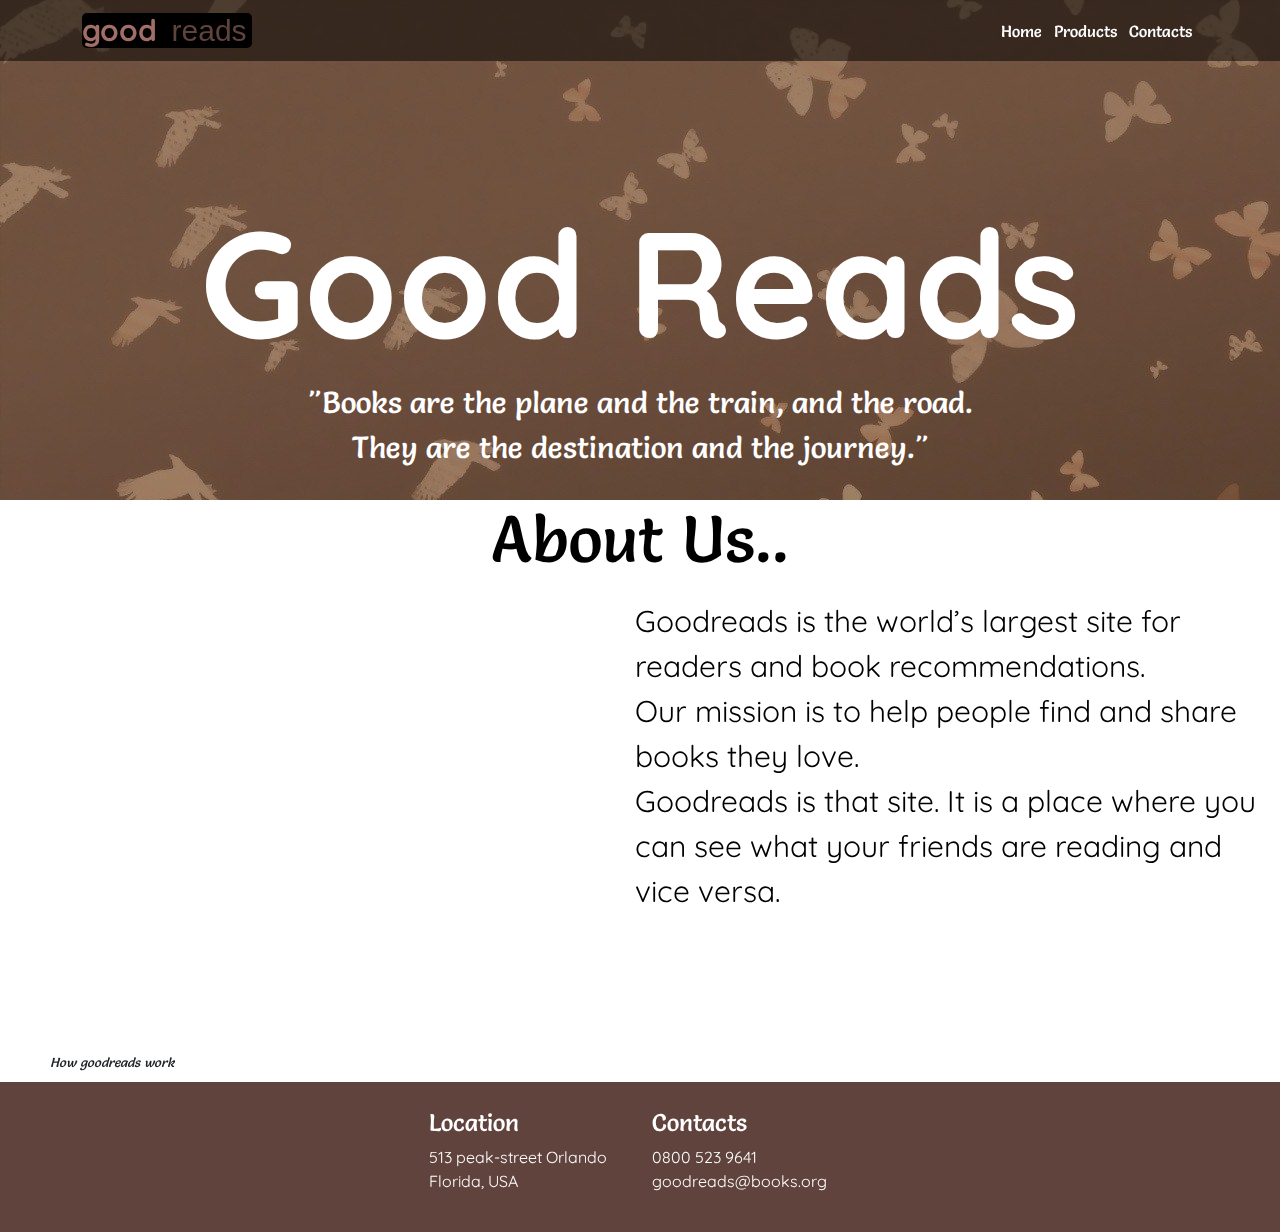
<file: index.html>
<!DOCTYPE html>
<html lang="en">

<head>
    <meta charset="UTF-8">
    <meta http-equiv="X-UA-Compatible" content="IE=edge">
    <meta name="viewport" content="width=device-width, initial-scale=1.0">
    <link rel="stylesheet" href="/css/bootstrap.min.css">
    <link rel="stylesheet" href="/css/style.css">
    <title>Book</title>
</head>

<body>

    <div class="home">
        <div class="good">
            <nav class="navbar navbar-expand-sm  navbar-dark fixed-top">
                <div class="container">
                    <div class="navbar-header">
                        <a href=""><strong>good</strong>
                            <scan>reads</scan>
                        </a>
                    </div>
                    <ul class="nav navbar-nav">
                        <li><a href="index.html">Home</a></li>
                        <li><a href="product.html">Products</a></li>
                        <li><a href="#contacts">Contacts</a></li>
                    </ul>
                </div>
            </nav>

            <div class="reads">
                <h1>Good Reads</h1>
                <p class="book">"Books are the plane and the train, and the road.<br> They are the destination and the
                    journey."</p>
            </div>
        </div>
    </div>
    <div id="about">
        <h2>About Us..</h2>
        <div class="lak">
            <div class="vid">
                <iframe width="580" height="452" src="https://www.youtube.com/embed/-7aG8mLBkys"
                    title="YouTube video player" frameborder="0"
                    allow="accelerometer; autoplay; clipboard-write; encrypted-media; gyroscope; picture-in-picture"
                    allowfullscreen></iframe>
                <h4><cite>How goodreads work</cite></h4>
            </div>
            <div class="lok">
                <p id="good">Goodreads is the world’s largest site for readers and book recommendations.<br>Our mission
                    is to help people find and share books they love.<br>Goodreads is that site. It is a place where you
                    can see what your friends are reading and vice versa.</p>
            </div>
        </div>
    </div>

    <footer>
        <div id="state">
            <div class="loc">
                <h4>Location</h4>
                <p> 513 peak-street Orlando<br> Florida, USA</p>
            </div>
            <div class="cont">
                <h4>Contacts</h4>
                <p>0800 523 9641<br>goodreads@books.org</p>
            </div>
        </div>
    </footer>
</body>

</html>
</file>
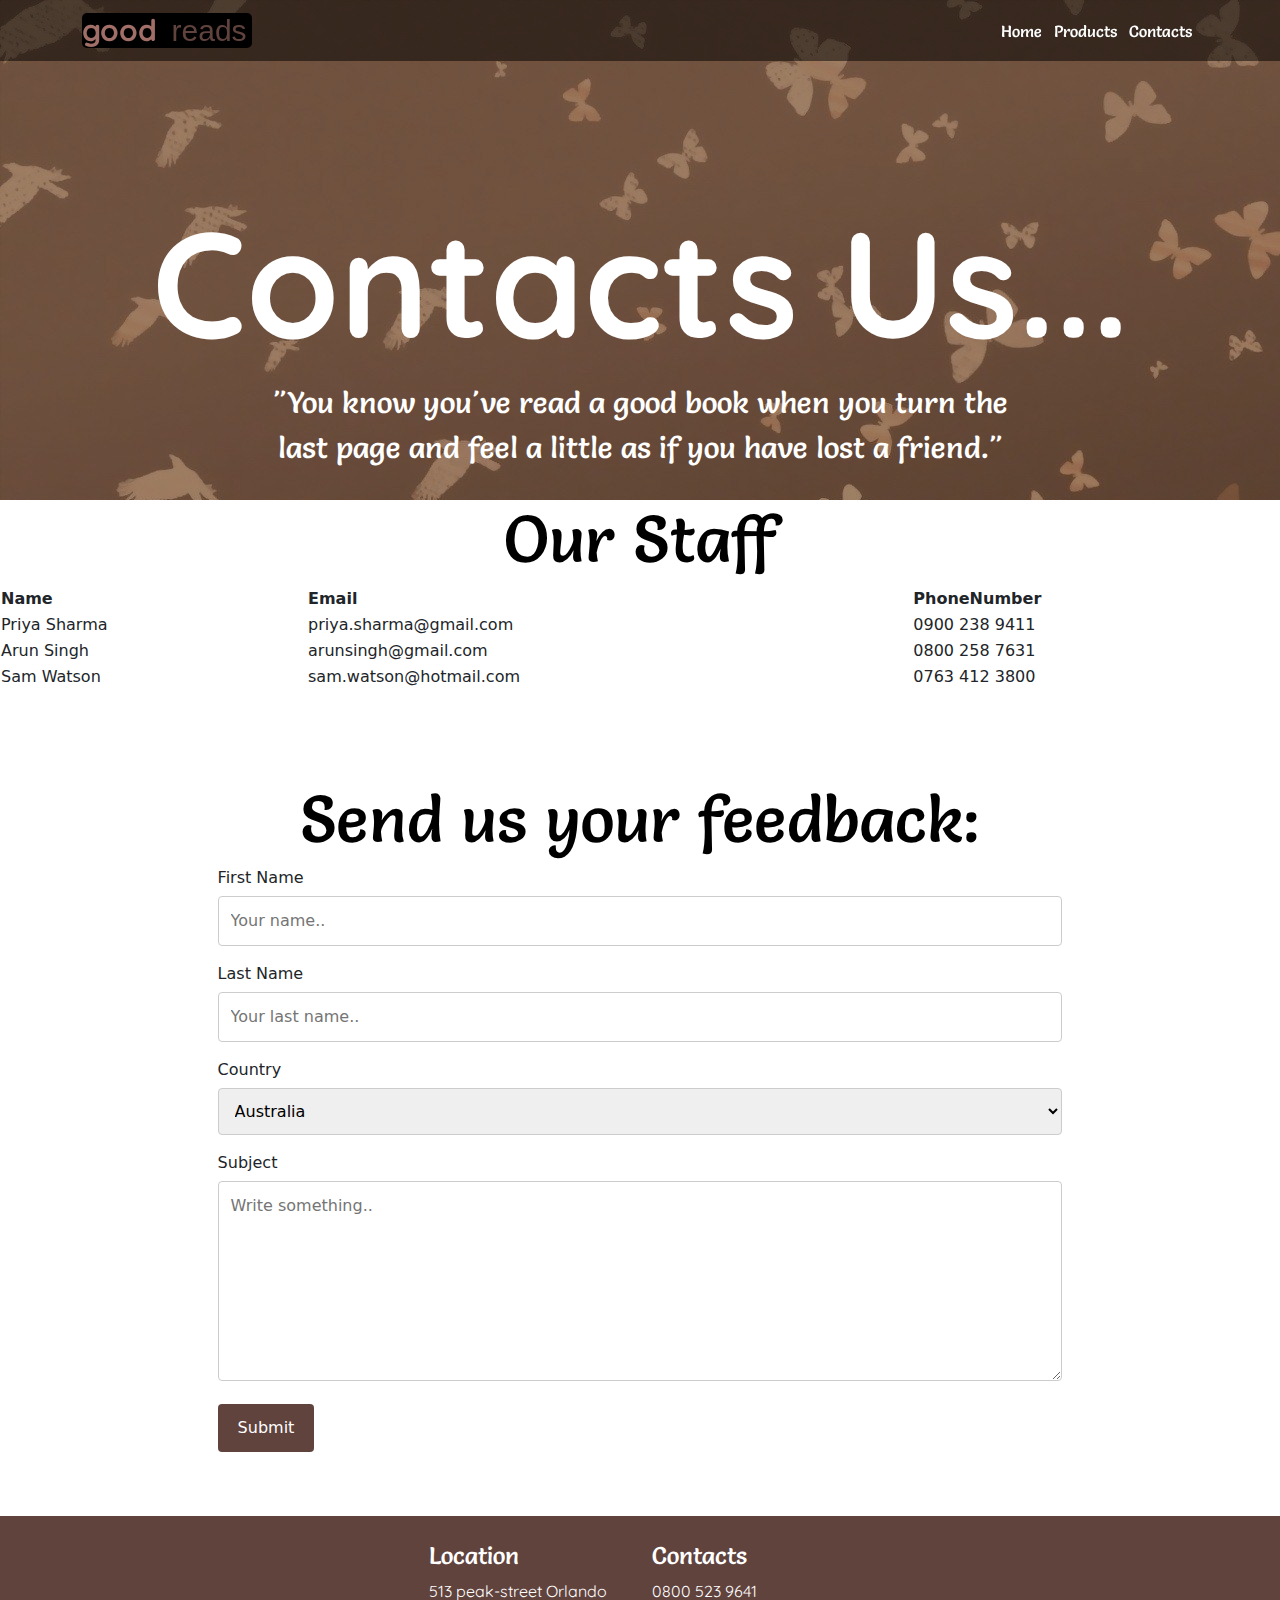
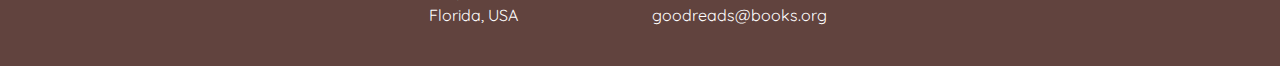
<file: contacts.html>
<!DOCTYPE html>
<html lang="en">

<head>
    <meta charset="UTF-8">
    <meta http-equiv="X-UA-Compatible" content="IE=edge">
    <meta name="viewport" content="width=device-width, initial-scale=1.0">
    <link rel="stylesheet" href="css/bootstrap.min.css">
    <link rel="stylesheet" href="css/contact.css">
    <title>Contacts</title>
</head>

<body>
    <div class="tack">
        <div class="conn">
            <nav class="navbar navbar-expand-sm  navbar-dark fixed-top">
                <div class="container">
                    <div class="navbar-header">
                        <a href=""><strong>good</strong>
                            <scan>reads</scan>
                        </a>
                    </div>
                    <ul class="nav navbar-nav">
                        <li><a href="index.html">Home</a></li>
                        <li><a href="product.html">Products</a></li>
                        <li><a href="contacts.html">Contacts</a></li>
                    </ul>
                </div>
            </nav>
            <h1>Contacts Us...</h1>
            <p class="last">"You know you've read a good book when you turn the <br>last page and feel a little as if
                you have lost a friend."</p>
        </div>
    </div>
    <h2>Our Staff</h2>
    <table style="width:100%">
        <tr id="credit">
            <th>Name</th>
            <th>Email</th>
            <th>PhoneNumber</th>
        </tr>
        <tr>
            <td>Priya Sharma</td>
            <td>priya.sharma@gmail.com</td>
            <td>0900 238 9411</td>
        </tr>
        <tr>
            <td>Arun Singh</td>
            <td>arunsingh@gmail.com</td>
            <td>0800 258 7631</td>
        </tr>
        <tr>
            <td>Sam Watson</td>
            <td>sam.watson@hotmail.com</td>
            <td>0763 412 3800</td>
        </tr>
    </table>

    <div class="dodo">
        <div class="wow">
            <form action="">
                <h2>Send us your feedback:</h2>
                <label for="fname">First Name</label>
                <input type="text" id="fname" name="firstname" placeholder="Your name..">

                <label for="lname">Last Name</label>
                <input type="text" id="lname" name="lastname" placeholder="Your last name..">

                <label for="country">Country</label>
                <select id="country" name="country">
                    <option value="australia">Australia</option>
                    <option value="canada">Canada</option>
                    <option value="usa">USA</option>
                </select>

                <label for="subject">Subject</label>
                <textarea id="subject" name="subject" placeholder="Write something.." style="height:200px"></textarea>

                <input type="submit" value="Submit">
            </form>
        </div>
    </div>

    <footer>
        <div id="state">
            <div class="loc">
                <h4>Location</h4>
                <p> 513 peak-street Orlando<br> Florida, USA</p>
            </div>
            <div class="cont">
                <h4>Contacts</h4>
                <p>0800 523 9641<br>goodreads@books.org</p>
            </div>
        </div>
    </footer>
</body>

</html>
</file>
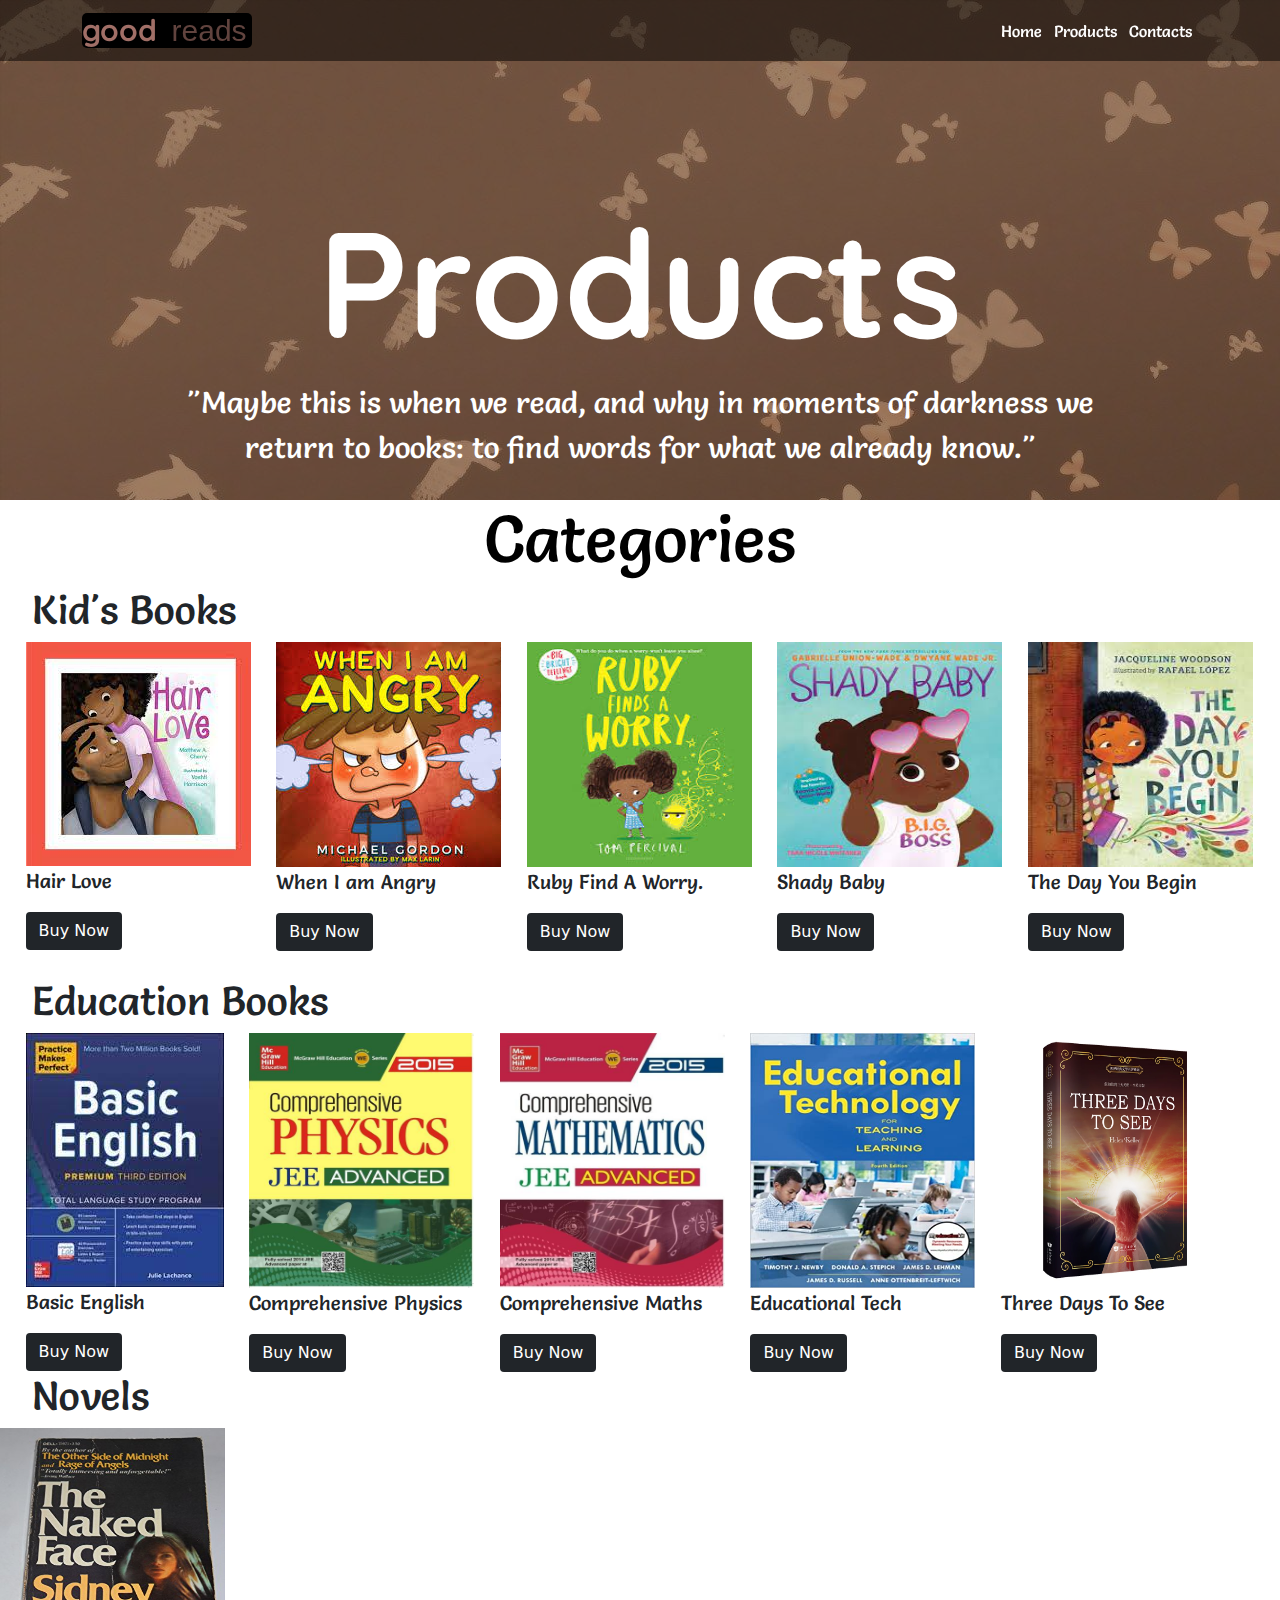
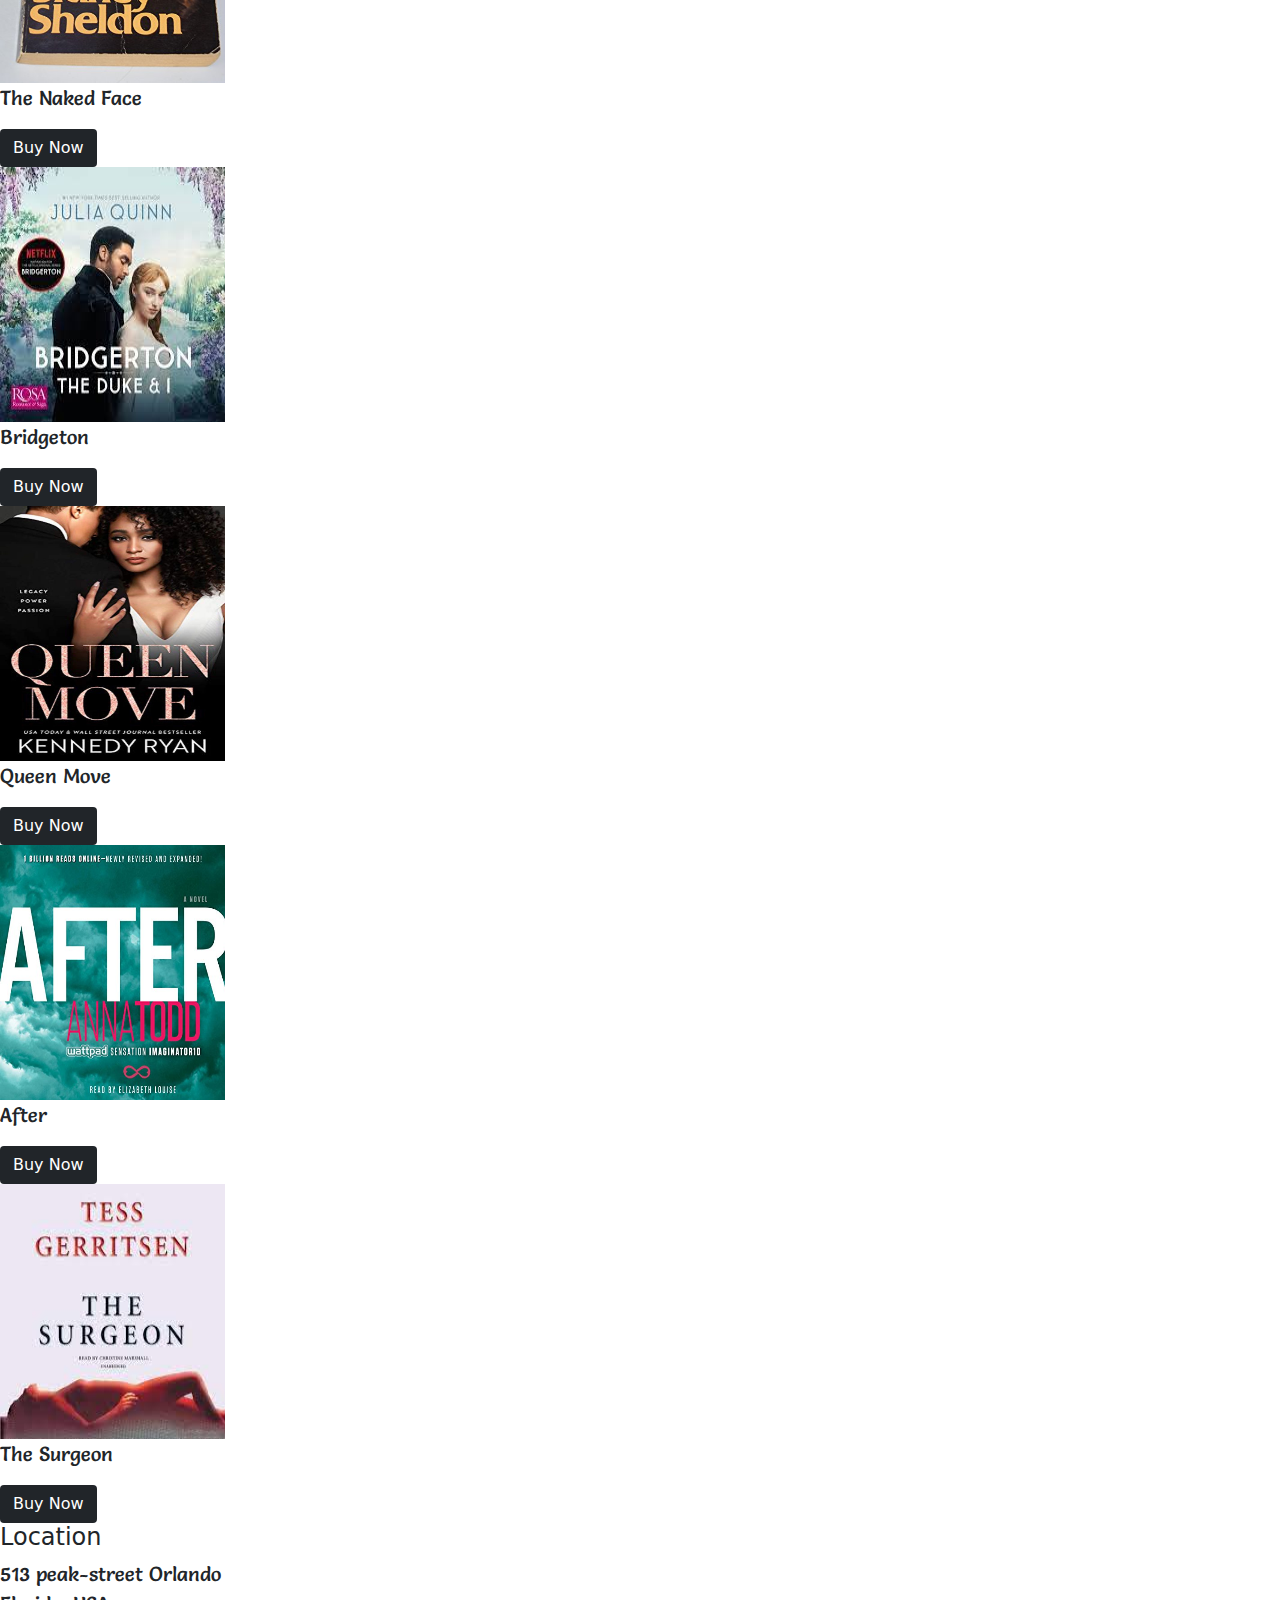
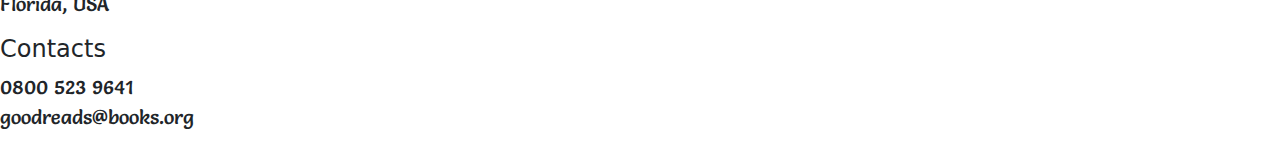
<file: product.html>
<!DOCTYPE html>
<html lang="en">

<head>
    <meta charset="UTF-8">
    <meta http-equiv="X-UA-Compatible" content="IE=edge">
    <meta name="viewport" content="width=device-width, initial-scale=1.0">
    <link rel="stylesheet" href="css/bootstrap.min.css">
    <link rel="stylesheet" href="css/product.css">
    <title>Product</title>
</head>

<body>
    <div class="book">
        <div class="hook">
            <nav class="navbar navbar-expand-sm  navbar-dark fixed-top">
                <div class="container">
                    <div class="navbar-header">
                        <a href=""><strong>good</strong>
                            <scan>reads</scan>
                        </a>
                    </div>
                    <ul class="nav navbar-nav">
                        <li><a href="index.html">Home</a></li>
                        <li><a href="product.html">Products</a></li>
                        <li><a href="contacts.html">Contacts</a></li>
                    </ul>
                </div>
            </nav>

            <h1>Products</h1>
            <p class="bok">"Maybe this is when we read, and why in moments of darkness we<br>return to books: to find
                words for what we already know."</p>
        </div>
    </div>

    <h2>Categories</h2>
    <div class="category">
        <div class="kid">
            <h3>Kid's Books</h3>
            <div class="sock">
                <div class="one">
                    <img src="/images/kids/kid-one.jpeg" alt="">
                    <div class="pin">
                        <p class="kid-one">Hair Love</p>
                        <button class="btn bg-dark">Buy Now</button>
                    </div>
                </div>
                <div class="two">
                    <img src="/images/kids/kid-two.jpeg" alt="">
                    <div class="seek">
                        <p>When I am Angry</p>
                        <button class="btn bg-dark">Buy Now</button>
                    </div>
                </div>
                <div class="three">
                    <img src="/images/kids/kid-three.jpeg" alt="" height="225" width="225">
                    <div>
                        <p>Ruby Find A Worry.</p>
                        <button class="btn bg-dark">Buy Now</button>
                    </div>
                </div>
                <div class="four">
                    <img src="/images/kids/kid-four.jpeg" alt="" height="225" width="225">
                    <div>
                        <p>Shady Baby</p>
                        <button class="btn bg-dark">Buy Now</button>
                    </div>
                </div>
                <div class="five">
                    <img src="/images/kids/kid-five.jpeg" alt="" height="225" width="225">
                    <div>
                        <p>The Day You Begin</p>
                        <button class="btn bg-dark">Buy Now</button>
                    </div>
                </div>
            </div>
        </div>
        <div class="edu">
            <h3>Education Books</h3>
            <div class="cate">
                <div class="book-one">
                    <img src="/images/educate/Bk-one.jpeg" alt="">
                    <div>
                        <p>Basic English</p>
                        <button class="btn bg-dark">Buy Now</button>
                    </div>
                </div>
                <div class="book-two">
                    <img src="/images/educate/Bk-two.jpeg" alt="" height="255" width="225">
                    <div>
                        <p>Comprehensive Physics</p>
                        <button class="btn bg-dark">Buy Now</button>
                    </div>
                </div>
                <div class="book-three">
                    <img src="/images/educate/Bk-three.jpeg" alt="" height="255" width="225">
                    <div>
                        <p>Comprehensive Maths</p>
                        <button class="btn bg-dark">Buy Now</button>
                    </div>
                </div>
                <div class="book-four">
                    <img src="/images/educate/Bk-four.jpg" alt="" height="255" width="225">
                    <div>
                        <p>Educational Tech</p>
                        <button class="btn bg-dark">Buy Now</button>
                    </div>
                </div>
                <div class="book-five">
                    <img src="/images/educate/Bk-five.webp" alt="" height="255" width="225">
                    <div>
                        <p>Three Days To See</p>
                        <button class="btn bg-dark">Buy Now</button>
                    </div>
                </div>
            </div>
        </div>

        <div class="rom">
            <h3>Novels</h3>
            <div class="rommy">
                <div class="rom-one">
                    <img src="/images/romance/rom-one.jpg" alt="" height="255" width="225">
                    <div>
                        <p>The Naked Face</p>
                        <button class="btn bg-dark">Buy Now</button>
                    </div>
                </div>
                <div class="rom-two">
                    <img src="/images/romance/rom-two.jpeg" alt="" height="255" width="225">
                    <div>
                        <p>Bridgeton</p>
                        <button class="btn bg-dark">Buy Now</button>
                    </div>
                </div>
                <div class="rom-three">
                    <img src="/images/romance/rom-three.jpeg" alt="" height="255" width="225">
                    <div>
                        <p>Queen Move</p>
                        <button class="btn bg-dark">Buy Now</button>
                    </div>
                </div>
                <div class="rom-four">
                    <img src="/images/romance/rom-four.jpg" alt="" height="255" width="225">
                    <div>
                        <p>After</p>
                        <button class="btn bg-dark">Buy Now</button>
                    </div>
                </div>
                <div class="rom-five">
                    <img src="/images/romance/rom-five.jpeg" alt="" height="255" width="225">
                    <div>
                        <p>The Surgeon</p>
                        <button class="btn bg-dark">Buy Now</button>
                    </div>
                </div>
            </div>
        </div>
    </div>
    <footer>
        <div id="state">
            <div class="loc">
                <h4>Location</h4>
                <p> 513 peak-street Orlando<br> Florida, USA</p>
            </div>
            <div class="cont">
                <h4>Contacts</h4>
                <p>0800 523 9641<br>goodreads@books.org</p>
            </div>
        </div>
    </footer>
</body>

</html>
</file>
<file: css/style.css>
@import url('https://fonts.googleapis.com/css2?family=Quicksand:wght@300&display=swap');
@import url('https://fonts.googleapis.com/css2?family=Salsa&display=swap');/* Nav-styling */
.navbar-header{
    font-size: 30px;
}
.navbar{
    background-color: rgba(0, 0, 0, 0.507);
}

.navbar-header a{
    /* color: white; */
    text-decoration: none;
    background-color: black;
    border-radius: 5px;
}
strong{
    font-family: 'Quicksand', sans-serif;
    color: #A16F67;
}
scan{
    font-family: 'Palanquin', sans-serif;
    color: #61433E;
    padding: 5px;
}
nav{
    align-items: center;
    text-align: center;

}
nav >ul{
    list-style: none;
    display: inline;
    /* font-size:10px; */
}
ul>li{
    padding: 6px;
    font-family: 'Salsa', cursive;
    font-size: 16px;
}
nav ul li a{
    color: white;
    text-decoration: none; 
}

nav ul li a:hover{
    color: orange;
}
.home{
    background: url(/images/books.jpg);
    /* padding-top: 5%; */
    height: 500px;
    background-repeat: no-repeat;
    width: 100%;
    position: relative;
}
.good{
    background-color: #61433e9c;
    height: 500px;
}
h1{
    color: white;
    text-align: center;
    padding-top: 15%;
    font-family: 'Quicksand', sans-serif;
    font-size: 150px;
    font-weight: bolder;
}
.lak{
    display: flex;
}
 .book{
    font-family: 'Salsa', cursive;
    font-size: 30px;
    color: white;
    text-align: center;
}
h2{
    text-align: center;
    font-family: 'Salsa', cursive;
    color: black;
    font-size: 65px;
}
.vid{
    padding-left: 50px;
}
cite{
    font-size: 13px;
    /* text-align: center; */
    align-items: center;
}
#good{
    color: black;
    font-size: 30px;
    text-align: left;
    padding-left: 5px;
    font-family: 'Quicksand', sans-serif;
    padding-top: 13px;
}
footer{
    background-color: #61433E;
    height: 150px;
}
#state{
    display: flex;
    padding-left: 30%;
}
.loc{
    padding-left: 5%;
    color: white;
    padding-top: 3%;
}
h4{
    font-family: 'Salsa', cursive;
}
p{
    font-family: 'Quicksand', sans-serif;
}
.cont{
    padding-left: 5%;
    color: white;
    padding-top: 3%; 
}
</file>
<file: css/contact.css>
@import url('https://fonts.googleapis.com/css2?family=Quicksand:wght@300&display=swap');
@import url('https://fonts.googleapis.com/css2?family=Salsa&display=swap');/* Nav-styling */
.navbar-header{
    font-size: 30px;
}
.navbar{
    background-color: rgba(0, 0, 0, 0.507);
}

.navbar-header a{
    /* color: white; */
    text-decoration: none;
    background-color: black;
    border-radius: 5px;
}
strong{
    font-family: 'Quicksand', sans-serif;
    color: #A16F67;
}
scan{
    font-family: 'Palanquin', sans-serif;
    color: #61433E;
    padding: 5px;
}
nav{
    align-items: center;
    text-align: center;

}
nav >ul{
    list-style: none;
    display: inline;
    /* font-size:10px; */
}
ul>li{
    padding: 6px;
    font-family: 'Salsa', cursive;
    font-size: 16px;
}
nav ul li a{
    color: white;
    text-decoration: none; 
}

nav ul li a:hover{
    color: orange;
}
h1{
    color: white;
    text-align: center;
    padding-top: 15%;
    font-family: 'Quicksand', sans-serif;
    font-size: 150px;
    font-weight: bolder;
}
.tack{
    background: url(/images/books.jpg);
    height: 500px;
    background-repeat: no-repeat;
    width: 100%;
    position: relative;
}
.conn{
    background-color: #61433e9c;
    height: 500px;
}
.last{
    font-family: 'Salsa', cursive;
    font-size: 30px;
    color: white;
    text-align: center;
}
h2{
    text-align: center;
    font-family: 'Salsa', cursive;
    color: black;
    font-size: 65px;
}
input[type=text], select, textarea {
  width: 100%; /* Full width */
  padding: 12px; /* Some padding */ 
  border: 1px solid #ccc; /* Gray border */
  border-radius: 4px; /* Rounded borders */
  box-sizing: border-box; /* Make sure that padding and width stays in place */
  margin-top: 6px; /* Add a top margin */
  margin-bottom: 16px; /* Bottom margin */
  resize: vertical /* Allow the user to vertically resize the textarea (not horizontally) */
}

/* Style the submit button with a specific background color etc */
input[type=submit] {
  background-color:#61433E;
  color: white;
  padding: 12px 20px;
  border: none;
  border-radius: 4px;
  cursor: pointer;
}

/* When moving the mouse over the submit button, add a darker green color */
input[type=submit]:hover {
  background-color:#A16F67;
}
.wow{
    padding-left: 17%;
    padding-right: 17%;
    padding-top: 7%;
}

/* Footer */
footer{
    background-color: #61433E;
    height: 150px;
    margin-top: 5%;
}
#state{
    display: flex;
    padding-left: 30%;
    
}
.loc{
    padding-left: 5%;
    color: white;
    padding-top: 3%;
}
h4{
    font-family: 'Salsa', cursive;
}
p{
    font-family: 'Quicksand', sans-serif;
}
.cont{
    padding-left: 5%;
    color: white;
    padding-top: 3%; 
}
</file>
<file: css/product.css>
@import url('https://fonts.googleapis.com/css2?family=Quicksand:wght@300&display=swap');
@import url('https://fonts.googleapis.com/css2?family=Salsa&display=swap');/* Nav-styling */
.navbar-header{
    font-size: 30px;
}
.navbar{
    background-color: rgba(0, 0, 0, 0.507);
}

.navbar-header a{
    /* color: white; */
    text-decoration: none;
    background-color: black;
    border-radius: 5px;
}
strong{
    font-family: 'Quicksand', sans-serif;
    color: #A16F67;
}
scan{
    font-family: 'Palanquin', sans-serif;
    color: #61433E;
    padding: 5px;
}
nav{
    align-items: center;
    text-align: center;

}
nav >ul{
    list-style: none;
    display: inline;
    /* font-size:10px; */
}
ul>li{
    padding: 6px;
    font-family: 'Salsa', cursive;
    font-size: 16px;
}
nav ul li a{
    color: white;
    text-decoration: none; 
}

nav ul li a:hover{
    color: orange;
}
.book{
    background: url(/images/books.jpg);
    /* padding-top: 5%; */
    height: 500px;
    background-repeat: no-repeat;
    width: 100%;
    position: relative;
}
.hook{
    background-color: #61433e9c;
    height: 500px;
}
h1{
    color: white;
    text-align: center;
    padding-top: 15%;
    font-family: 'Quicksand', sans-serif;
    font-size: 150px;
    font-weight: bolder;
}
.bok{
    font-family: 'Salsa', cursive;
    font-size: 30px;
    color: white;
    text-align: center;
}
h2{
    text-align: center;
    font-family: 'Salsa', cursive;
    color: black;
    font-size: 65px;
}

/* Categories */

/* Kids-Books */
h3{
    font-size: 40px;
    font-family: 'Salsa', cursive;
    padding-left: 2.5%;
}
.sock{
    display: flex;
}
.btn{
    color: white;
}
p{
    font-family: 'Salsa', cursive;
    font-size: 20px;
}
.one{
    padding-left: 2%;
}
.two{
    padding-left: 2%;
}
.three{
    padding-left: 2%;
}
.four{
    padding-left: 2%;
}
.five{
    padding-left: 2%;
}

/* Education-Books */
.edu{
    padding-top:  2%;
}
.cate{
    display: flex;
}
.book-one{
    padding-left: 2%; 
}
.book-two{
    padding-left: 2%; 
}
.book-three{
    padding-left: 2%; 
}
.book-four{
    padding-left: 2%; 
}
.book-five{
    padding-left: 2%; 
}
</file>
